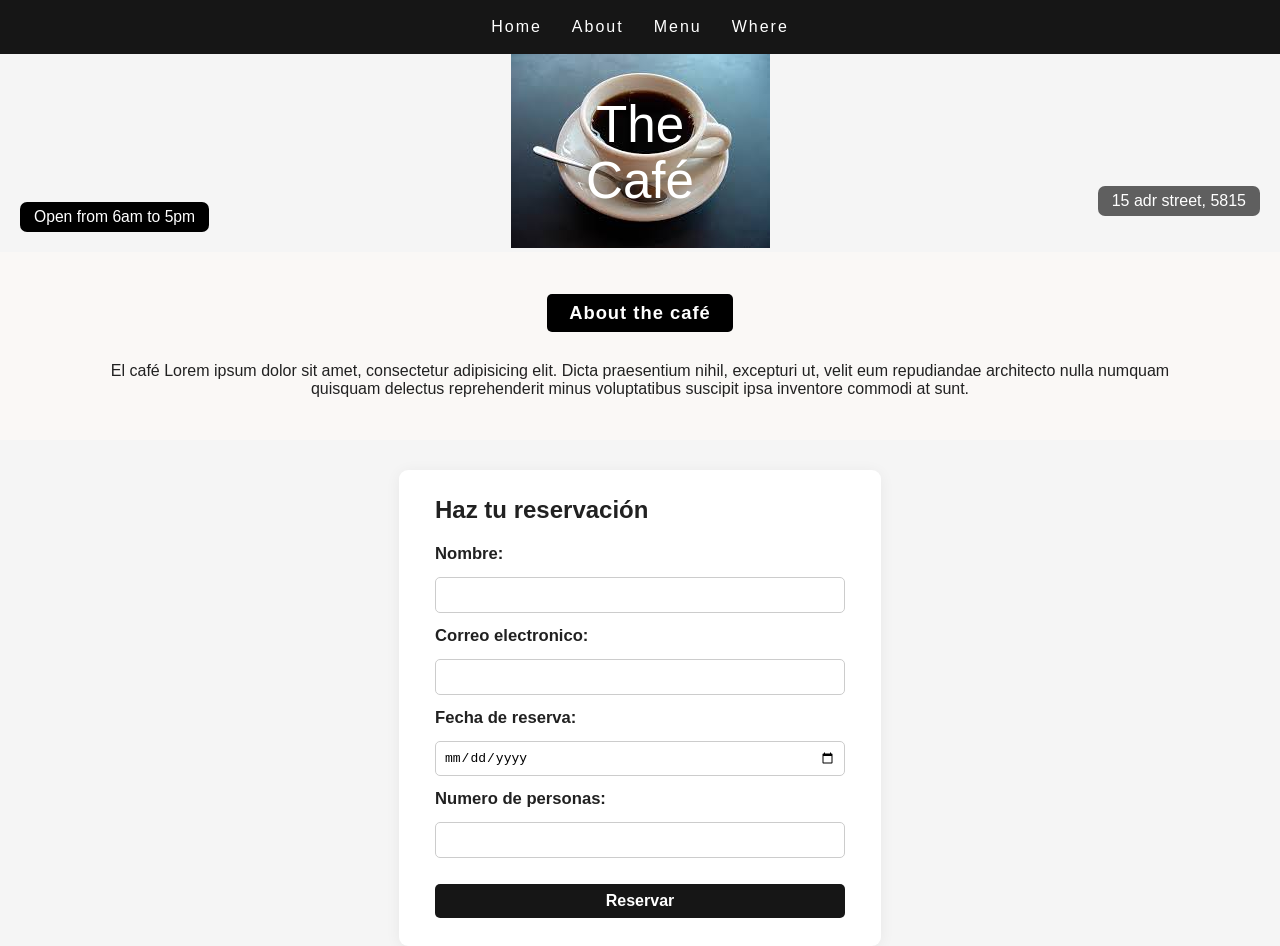
<file: cafe/Index.html>
<!DOCTYPE html>
<html lang="es">
<head>
    <meta charset="UTF-8">
    <meta name="viewport" content="width=device-width, initial-scale=1.0">
    <title>The café | sitio responsivo</title>
    <link rel="stylesheet" href="styles.css">
</head>
<body>
    <!--Encabezazdo principal con el menú de navegación-->
    <header>
        <!--Barra de navegación-->
        <nav class="barra-navegacion">
            <!--Enlaces de navegación-->
            <a href="#">Home</a>
            <a href="#">About</a>
            <a href="#">Menu</a>
            <a href="#">Where</a>
        </nav>
    </header>
    <!--seccion con la imagen y el nombre del café-->
    <section class="seccion-principal">
        <!--Imagen de fondo y textos encima-->
        <div class="contenedor-imagen">
            <!--Imagen ejemplo, usa una imagen real en produccion-->
            <img src="[data-uri]" alt="">
            <!--texto principal centrado-->
            <div class="texto-superpuesto">
                <h1>The<br>Café</h1>
                <p class="direccion">15 adr street, 5815</p>
                <span class="horario">Open from 6am to 5pm</span>
            </div>
        </div>
    </section>

    <section class="acerca">
        <button class="boton-negro">About the café</button>
        <p>
            El café Lorem ipsum dolor sit amet, consectetur adipisicing elit. Dicta praesentium nihil, excepturi ut, velit eum repudiandae architecto nulla numquam quisquam delectus reprehenderit minus voluptatibus suscipit ipsa inventore commodi at sunt.
        </p>
    </section>

    <section class="formulario">
        <h2>Haz tu reservación</h2>
        <form>
            <!--Campo de nombre-->
            <label for="nombre">Nombre:</label>
            <input type="text" id="nombre" name="nombre" required>
            <!--campo de email-->
            <label for="email">Correo electronico:</label>
            <input type="email" id="email" name="email" required>
            <!--campo de fecha-->
            <label for="fecha">Fecha de reserva:</label>
            <input type="date" id="fecha" name="fecha" required>
            <!--campo de numero de personas-->
            <label for="personas">Numero de personas:</label>
            <input type="number" id="personas" name="personas" required>
            <!--botón de envío-->
            <button type="submit">Reservar</button>
        </form>

    </section>
    
</body>
</html>
</file>
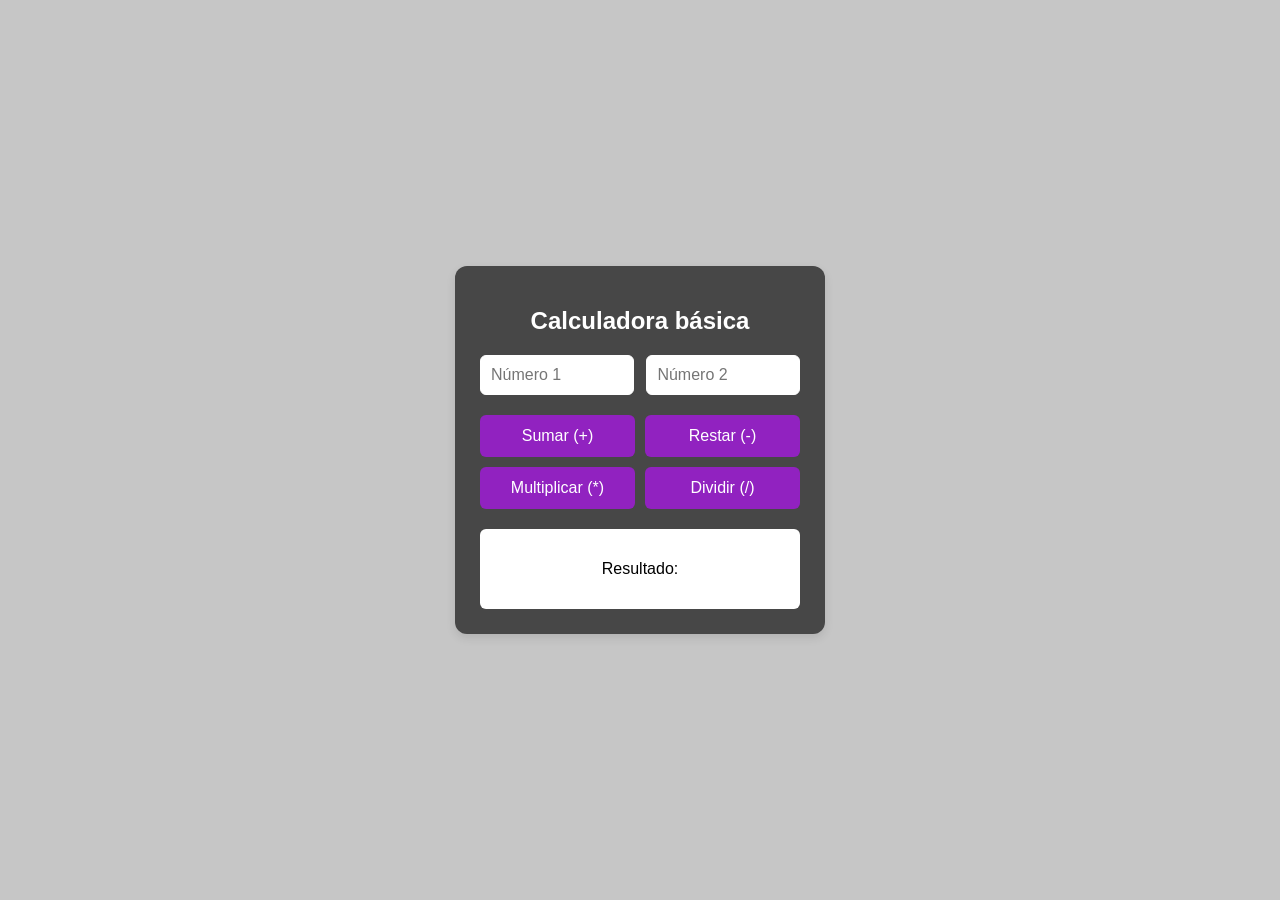
<file: Calculadora/index.html>
<!DOCTYPE html>
<html lang="es">
<head>
    <meta charset="UTF-8">
    <meta name="viewport" content="width=device-width, initial-scale=1.0">
    <title>Calculadora básica</title>
    <link rel="stylesheet" href="styles.css">
</head>
<body>

    <div class="calculadora">
        <h1>Calculadora básica</h1>
        <div class="input-group">
            <input type="text" id="num1" placeholder="Número 1">
            <input type="text" id="num2" placeholder="Número 2">
        </div>
        <div class="button-group">
            <button onclick="sumar()">Sumar (+)</button>
            <button onclick="restar()">Restar (-)</button>
            <button onclick="multiplicar()">Multiplicar (*)</button>
            <button onclick="dividir()">Dividir (/)</button>
        </div>
        <div class="result-box">
            <p>Resultado:</p>
            <span id="resultado"></span>
        </div>
    </div>

    <script src="script.js"></script>
</body>
</html>
</file>
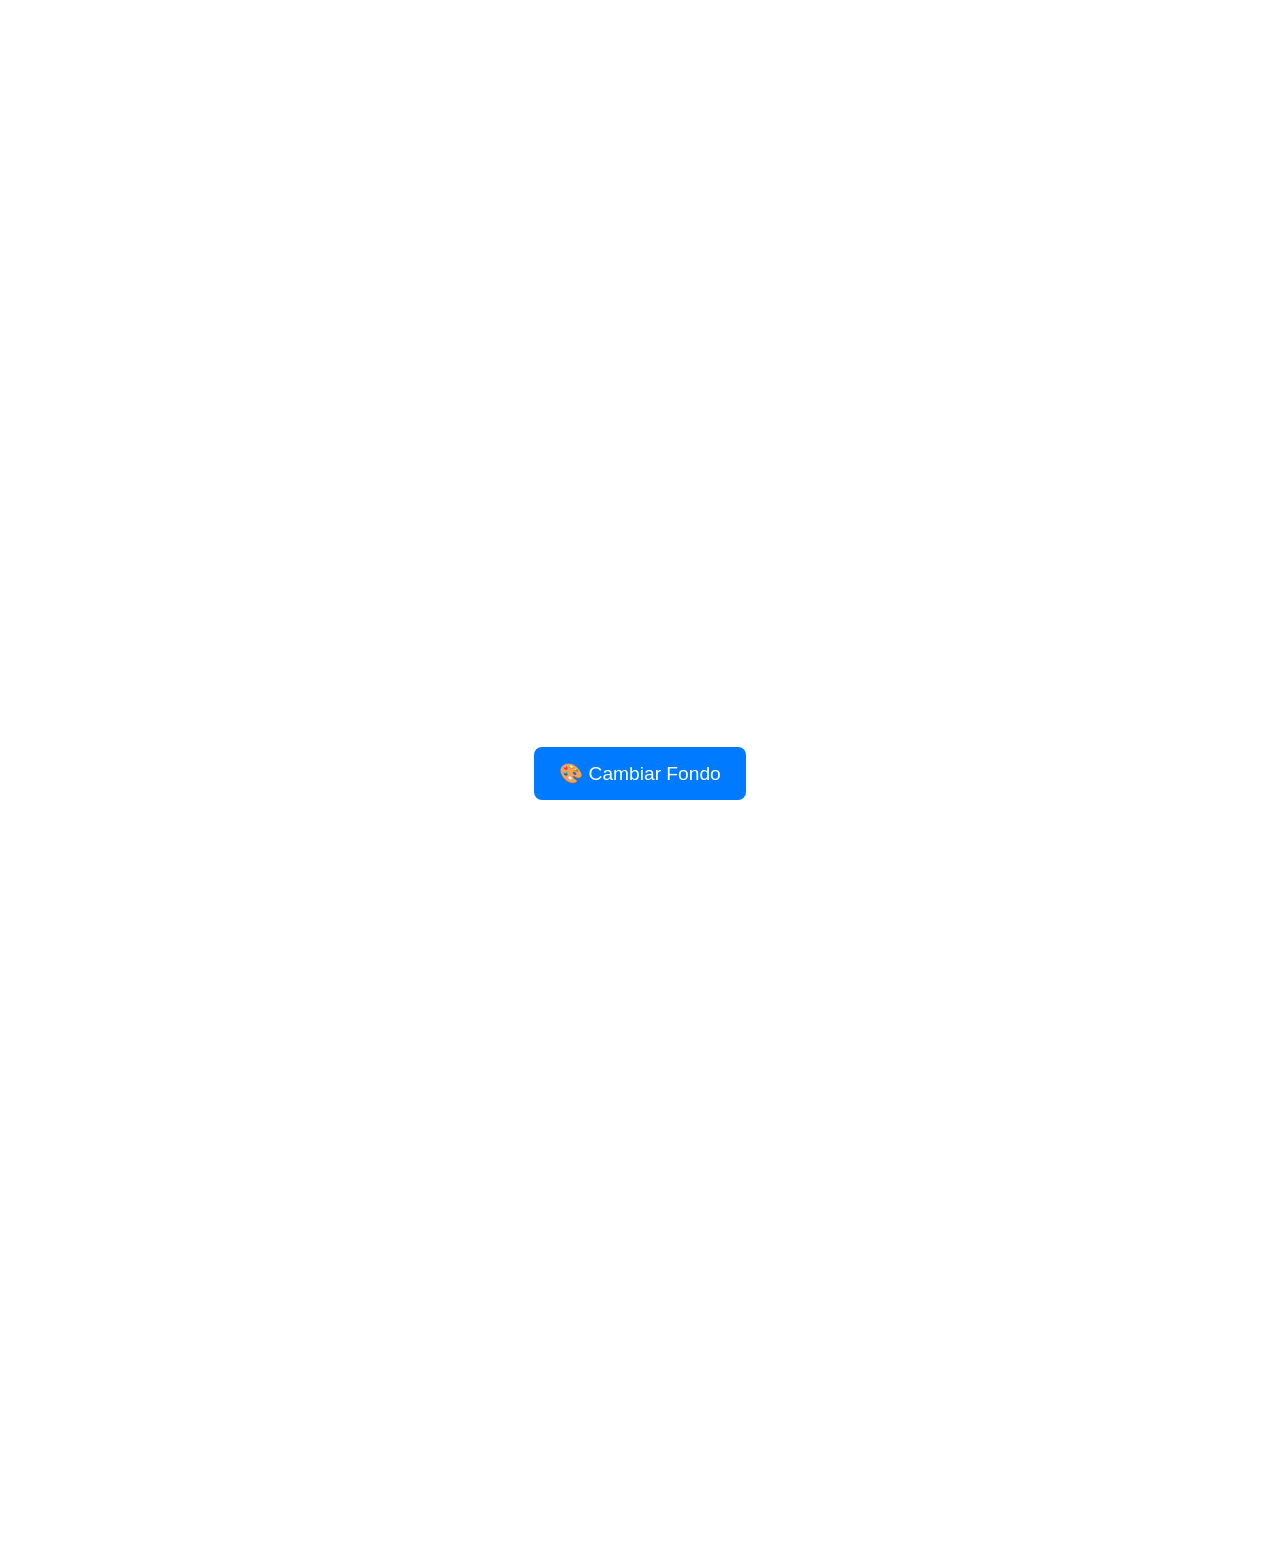
<file: adicionales/Background/index.html>
<!DOCTYPE html>
<html lang="es">
<head>
  <meta charset="UTF-8">
  <title>Cambiar Fondo Aleatorio</title>
  <link rel="stylesheet" href="styles.css">
</head>
<body>
  <button id="btnCambiarFondo">🎨 Cambiar Fondo</button>

</body>
<script src="script.js"></script>
</html>
</file>
<file: cafe/styles.css>
body{
    margin: 0;
    font-family: 'helvetica Neue', Arial, sans-serif;
    background: #f5f5f5;
    color: #212121;
}

.barra-navegacion {
    display: flex;
    justify-content: center;
    background: #161616;
    padding: 18px 0;
    gap: 30px;
}

.barra-navegacion a {
    color: white;
    text-decoration: none;
    font-weight: 400;
    letter-spacing: 2px;
    transition: color 0.2s;
}

.barra-navegacion a:hover {
    color: #d4b684;
}

.seccion-principal {
    position: relative;
    text-align: center;
}

.contenedor-imagen {
    position: relative;
    width: 100%;
    max-height: 450px;
    overflow: hidden;
}

.texto-superpuesto {
    position: absolute;
    top: 0; left: 0; right: 0; bottom: 0;
    display: flex;
    flex-direction: column;
    align-items: center;
    justify-content: center;
}

.texto-superpuesto h1 {
    color: white;
    font-size: 3.2em;
    font-weight: 100;
    margin: 0;
    line-height: 1.1;
}
.direccion {
    position: absolute;
    right: 20px;
    bottom: 20px;
    background: rgba(32, 32, 32, 0.7);
    color: white;
    padding: 6px 14px;
    font-size: 1em;
    border-radius: 7px;
}

.horario {
    position: absolute;
    left: 20px;
    bottom: 20px;
    background: black;
    color: white;
    padding: 6px 14px;
    font-size: 0.98em;
    border-radius: 7px;
}

/* Sección informativa */
.acerca {
    background: #faf8f6; /* Fondo blanco humo */
    padding: 34px 8vw 26px 8vw;
    text-align: center;
}

.boton-negro {
    background: black;
    color: white;
    border: none;
    padding: 8px 22px;
    font-weight: bold;
    font-size: 1.15em;
    letter-spacing: 1px;
    border-radius: 5px;
    margin-bottom: 14px;
    margin-top: 8px;
    cursor: pointer;
    transition: background 0.2s;
}

.boton-negro:hover {
    background: #333;
}

/* Formulario de reservación */
.formulario {
    background: white;
    margin: 30px auto 0 auto;
    max-width: 410px; /* Ancho máximo */
    padding: 26px 36px 28px 36px;
    border-radius: 9px;
    box-shadow: 0 2px 15px rgba(0,0,0,0.06);
}

.formulario h2 {
    margin-top: 0;
    margin-bottom: 20px;
}

.formulario form {
    display: flex;
    flex-direction: column;
    gap: 13px;
}

.formulario label {
    font-weight: bold;
    font-size: 1.04em;
}

.formulario input, .formulario button {
    padding: 8px;
    border: 1px solid #cccccc;
    border-radius: 5px;
    font-size: 1em;
}

.formulario input:focus {
    border-color: #d4b684;
    outline: none;
}

.formulario button {
    background: #161616;
    color: white;
    border: none;
    font-weight: bold;
    cursor: pointer;
    margin-top: 13px;
    transition: background 0.17s;
}

.formulario button:hover {
    background: #d4b684;
    color: black;
}

/* Medias queries para responsividad */

/* Cuando sea pantalla menor a 800px */
@media (max-width: 800px) {
    .contenedor-imagen img {
        height: 300px; /* Imagen más pequeña */
    }
    .texto-superpuesto h1 {
        font-size: 2.1em; /* Texto más pequeño */
    }
}

/* Cuando sea pantalla menor a 500px */
@media (max-width: 500px) {
    .contenedor-imagen img {
        height: 190px;
    }
    .texto-superpuesto h1 {
        font-size: 1.2em;
    }
    .acerca, .formulario {
        padding: 22px 8px;
    }
    .direccion, .horario {
        font-size: 0.76em;
        padding: 4px 7px;
    }
    .barra-navegacion {
        gap: 13px;
        padding: 12px 0;
        font-size: 0.95em;
    }
}
</file>
<file: Calculadora/styles.css>
body {
    font-family: 'Arial', sans-serif;
    background-color: #c6c6c6;
    display: flex;
    justify-content: center;
    align-items: center;
    height: 100vh;
    margin: 0;
}

.calculadora {
    background-color: #474747;
    padding: 25px;
    border-radius: 12px;
    box-shadow: 0 4px 10px rgba(0, 0, 0, 0.1);
    text-align: center;
    width: 320px;
}

h1 {
    color: #ffffff;
    font-size: 1.5em;
    margin-bottom: 20px;
}

.input-group {
    display: flex;
    justify-content: space-between;
    margin-bottom: 20px;
}

.input-group input {
    width: 48%;
    padding: 10px;
    border: 1px solid #ffffff;
    border-radius: 6px;
    font-size: 1em;
    box-sizing: border-box; /* Asegura que el padding no afecte el ancho total */
}


.button-group {
    display: grid;
    grid-template-columns: 1fr 1fr;
    gap: 10px;
    margin-bottom: 20px;
}

button {
    padding: 12px;
    border: none;
    border-radius: 6px;
    background-color: #9122c0;
    color: white;
    font-size: 1em;
    cursor: pointer;
    transition: background-color 0.3s ease;
}

button:hover {
    background-color: #b52bf1;
}

.result-box {
    background-color: #ffffff;
    padding: 15px;
    border-radius: 6px;
    min-height: 50px;
    display: flex;
    justify-content: center;
    align-items: center;
}

#resultado {
    font-size: 1.5em;
    font-weight: bold;
    color: #333;
}
</file>
<file: adicionales/Background/styles.css>
body {
      font-family: Arial, sans-serif;
      display: flex;
      justify-content: center;
      align-items: center;
      height: 170vh;
      transition: background-color 0.5s ease; /* efecto suave */
    }

    button {
      padding: 15px 25px;
      font-size: 1.2em;
      border: none;
      border-radius: 8px;
      background: #007bff;
      color: #fff;
      cursor: pointer;
      transition: background 0.3s;
    }

    button:hover {
      background: #0056b3;
    }
</file>
